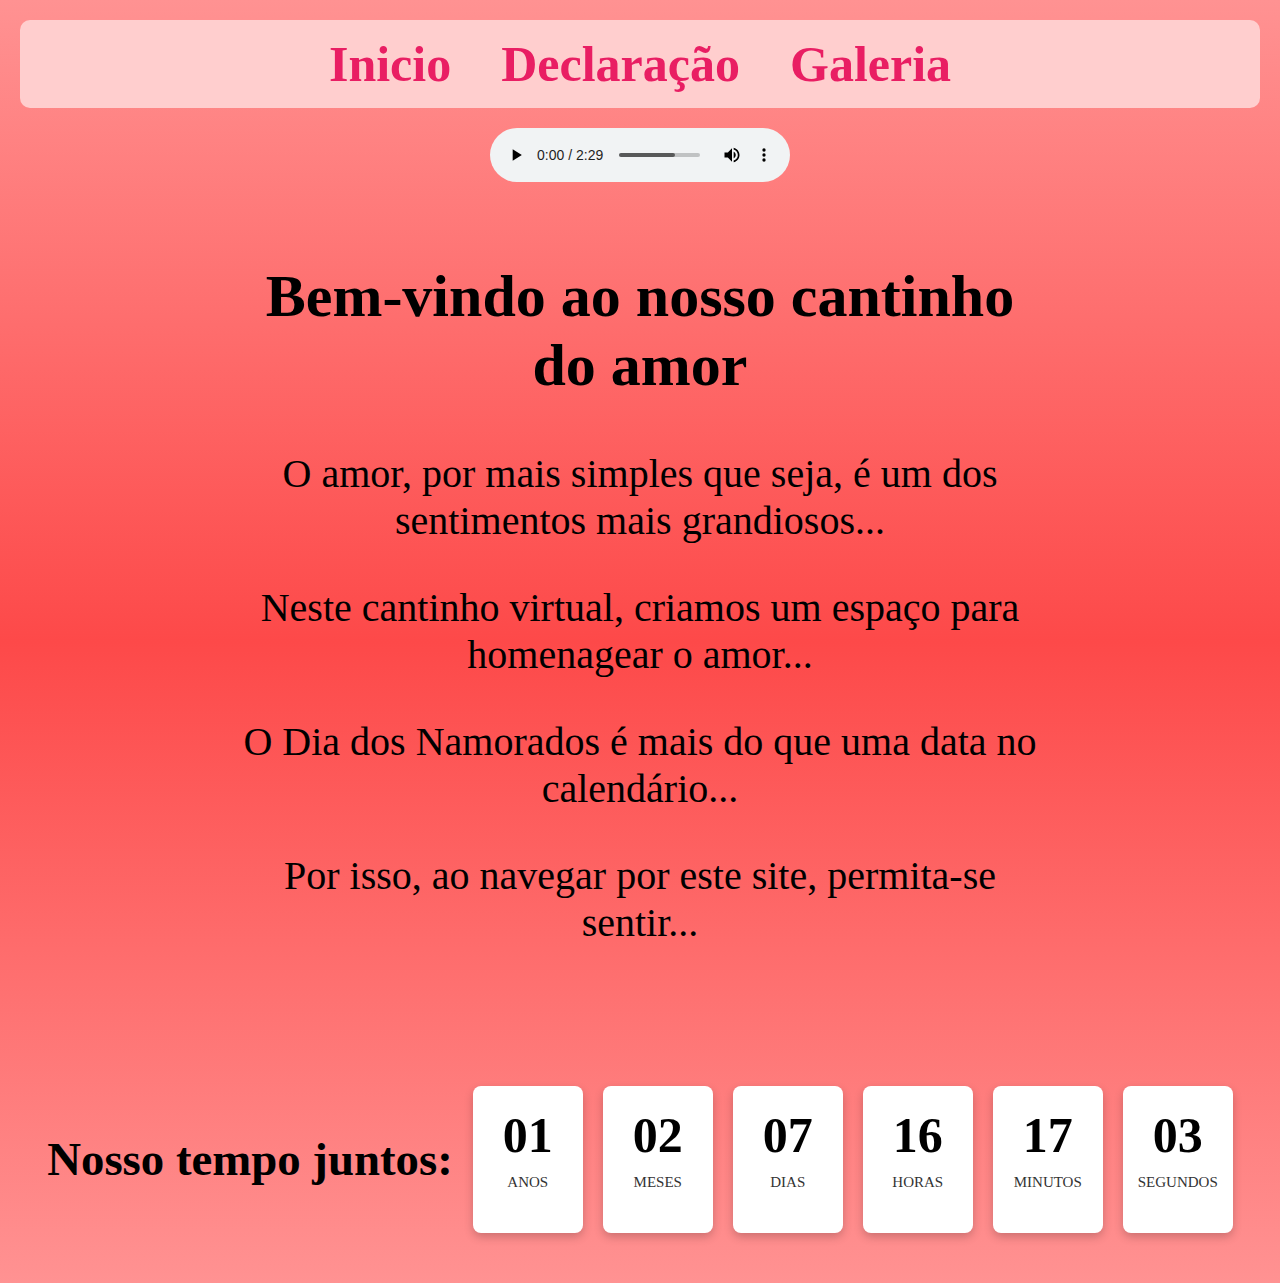
<file: index.html>
<!DOCTYPE html>
<head>
  <meta charset="UTF-8">
  <title>Presente do Dia dos Namorados</title>
  <link rel="stylesheet" href="style.css">
</head>
<body>
  <div class="opcoes">
    <nav>
      <a href="index.html">Inicio</a>
      <a href="p2.html">Declaração</a>
      <a href="p3.html">Galeria</a>
    </nav>
  </div>
         <div class="container">
    <audio id="audio" controls autoplay loop>
      <source src="audio.mp3" type="audio/mp3">
    </audio>
  </div>
  <div class="textinicio">
    <div class="titulo">
      <h2>Bem-vindo ao nosso cantinho do amor</h2>
    </div>
    <div class="texto">
      <p>O amor, por mais simples que seja, é um dos sentimentos mais grandiosos...</p>
      <p>Neste cantinho virtual, criamos um espaço para homenagear o amor...</p>
      <p>O Dia dos Namorados é mais do que uma data no calendário...</p>
      <p>Por isso, ao navegar por este site, permita-se sentir...</p>
    </div>
  </div>

  <div class="contador-container">
    <div class="tempo">
      <div class = "tempojun"><h3>Nosso tempo juntos:</h3></div>
      <div class="bloco"><span id="anos">00</span><p>ANOS</p></div>
      <div class="bloco"><span id="meses">00</span><p>MESES</p></div>
      <div class="bloco"><span id="dias">00</span><p>DIAS</p></div>
      <div class="bloco"><span id="horas">00</span><p>HORAS</p></div>
      <div class="bloco"><span id="minutos">00</span><p>MINUTOS</p></div>
      <div class="bloco"><span id="segundos">00</span><p>SEGUNDOS</p></div>
    </div>
  </div>

  <script src="audio2.js"></script>
  <script src="audio.js"></script>

  <script src="contador.js"></script>
</body>
</html>
</file>
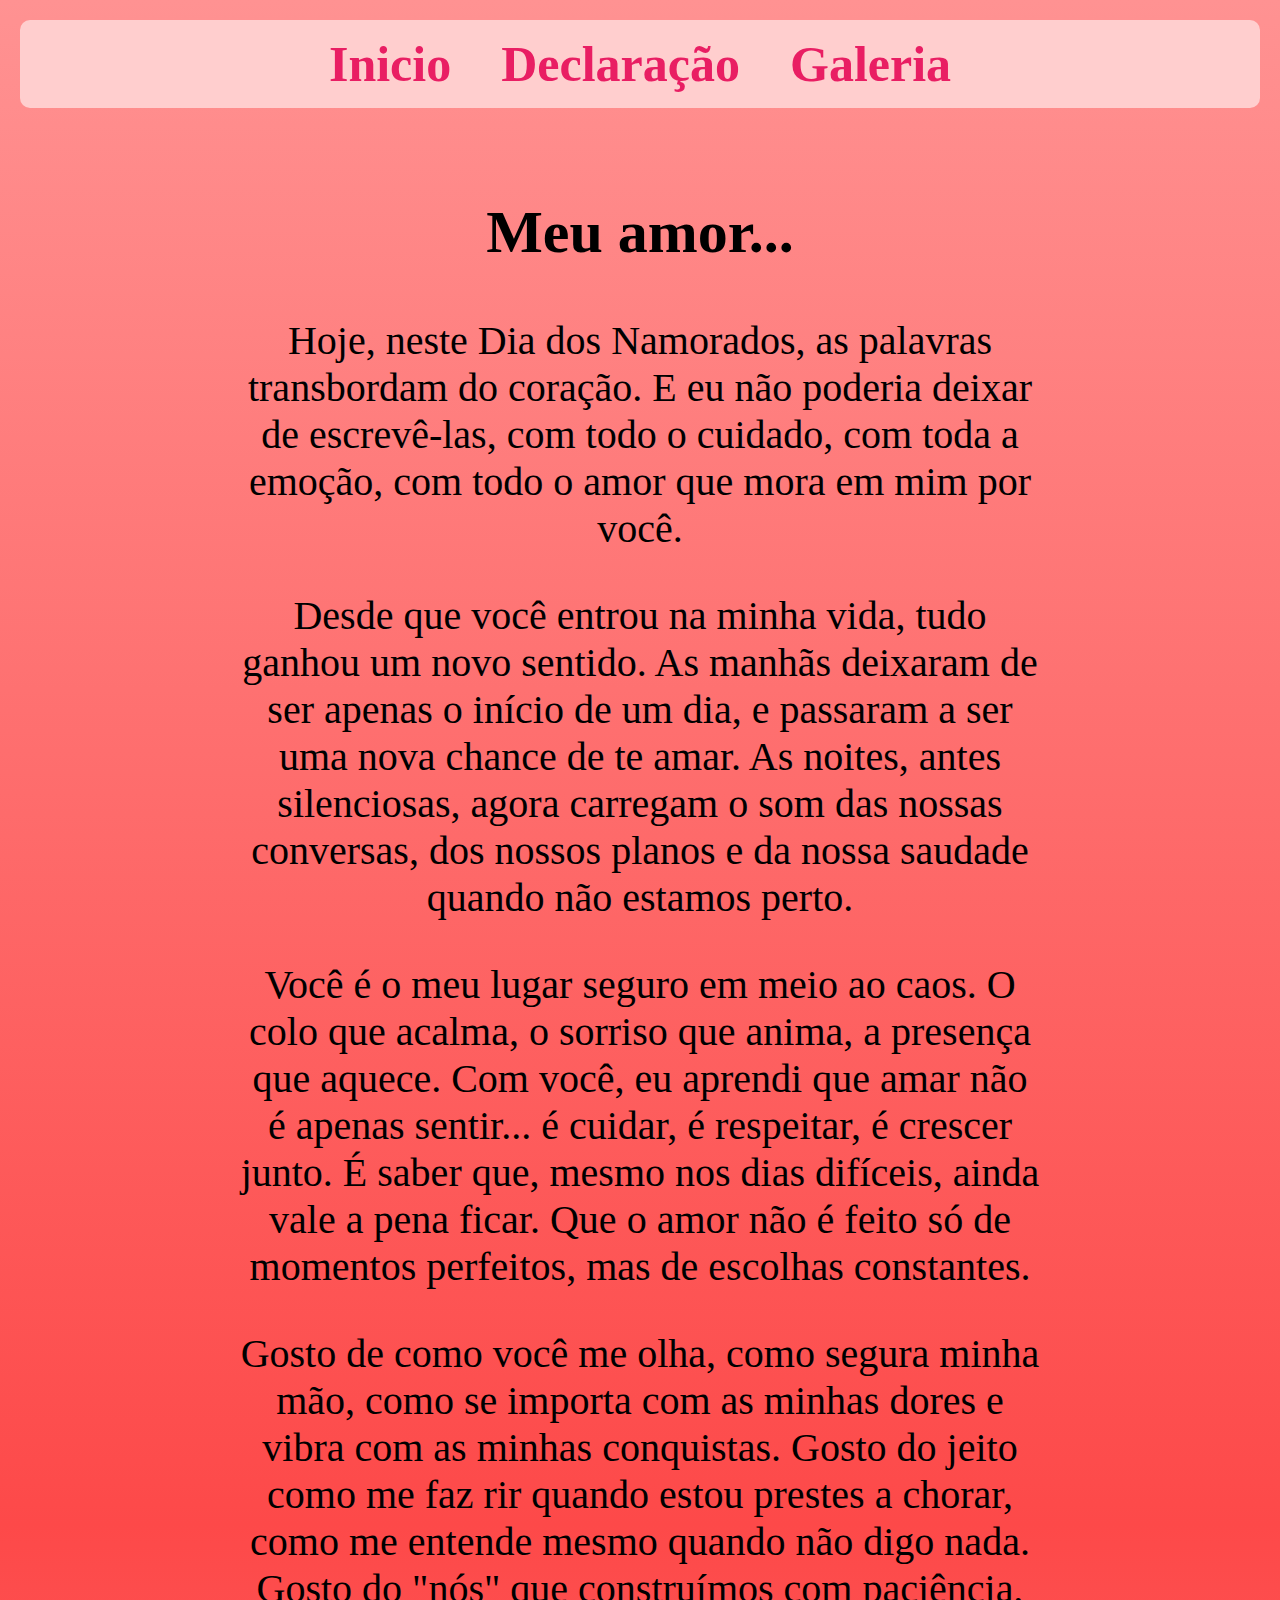
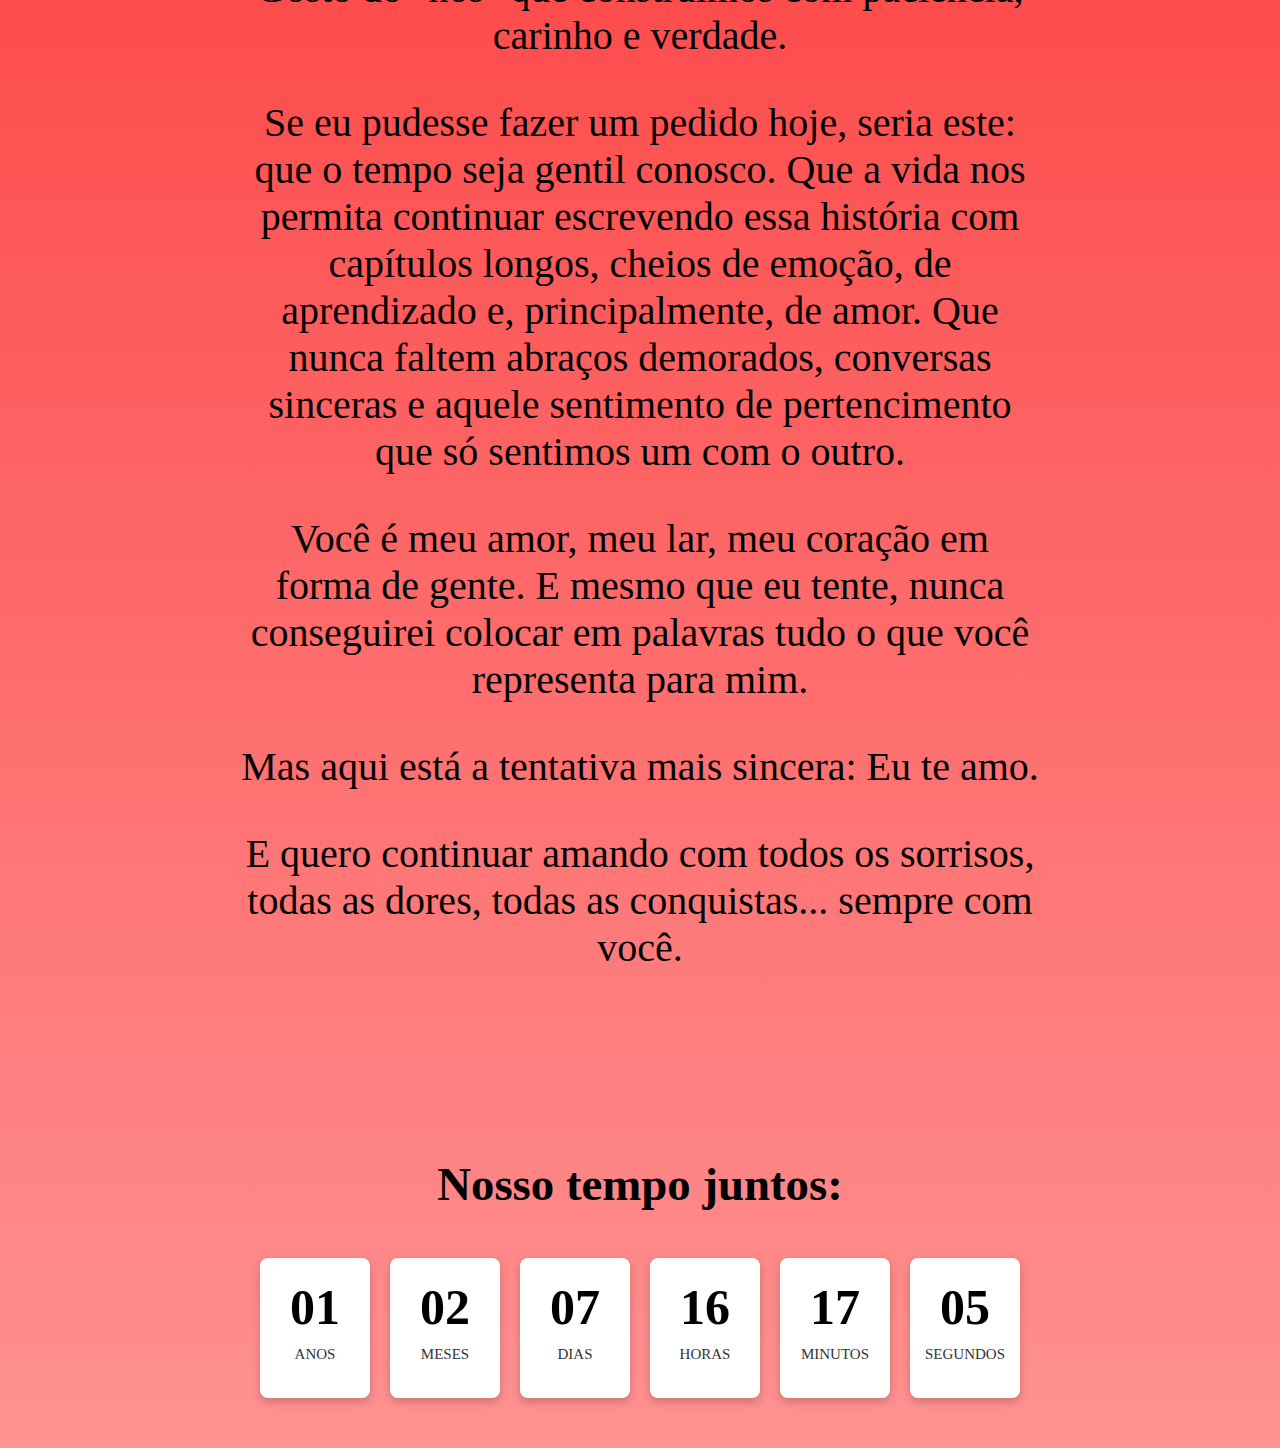
<file: p2.html>
<!DOCTYPE html>
<head>
  <meta charset="UTF-8">
  <title>Presente do Dia dos Namorados</title>
  <link rel="stylesheet" href="style.css">
</head>
<body class="body2">
  <div class="opcoes">
  <nav>
    <a href="index.html">Inicio</a>
    <a href="p2.html">Declaração</a>
    <a href="p3.html">Galeria</a>
  </nav>
  </div>
  <div class="container">
    <audio id="audio" autoplay loop class="hidden-audio">
      <source src="audio.mp3" type="audio/mp3">
    </audio>
  </div>
  <div class="corpo2">
    <h2>
        Meu amor...
    </h2>
    <div class="texto2">
        <p>
            Hoje, neste Dia dos Namorados, as palavras transbordam do coração. E eu não poderia deixar de escrevê-las, com todo o cuidado, com toda a emoção, com todo o amor que mora em mim por você.
        </p>
        <p>
            Desde que você entrou na minha vida, tudo ganhou um novo sentido. As manhãs deixaram de ser apenas o início de um dia, e passaram a ser uma nova chance de te amar. As noites, antes silenciosas, agora carregam o som das nossas conversas, dos nossos planos e da nossa saudade quando não estamos perto.
        </p>
        <p>
            Você é o meu lugar seguro em meio ao caos. O colo que acalma, o sorriso que anima, a presença que aquece. Com você, eu aprendi que amar não é apenas sentir... é cuidar, é respeitar, é crescer junto. É saber que, mesmo nos dias difíceis, ainda vale a pena ficar. Que o amor não é feito só de momentos perfeitos, mas de escolhas constantes.
        </p>
        <p>
            Gosto de como você me olha, como segura minha mão, como se importa com as minhas dores e vibra com as minhas conquistas. Gosto do jeito como me faz rir quando estou prestes a chorar, como me entende mesmo quando não digo nada. Gosto do "nós" que construímos com paciência, carinho e verdade.
        </p>
        <p>
            Se eu pudesse fazer um pedido hoje, seria este: que o tempo seja gentil conosco. Que a vida nos permita continuar escrevendo essa história com capítulos longos, cheios de emoção, de aprendizado e, principalmente, de amor. Que nunca faltem abraços demorados, conversas sinceras e aquele sentimento de pertencimento que só sentimos um com o outro.
        </p>
        <p>
            Você é meu amor, meu lar, meu coração em forma de gente. E mesmo que eu tente, nunca conseguirei colocar em palavras tudo o que você representa para mim.
        </p>
        <p>
            Mas aqui está a tentativa mais sincera: Eu te amo.
        </p>
        <p>
            E quero continuar amando com todos os sorrisos, todas as dores, todas as conquistas... sempre com você.
        </p>

    </div>
  </div>
  <div class="contador-container">
   <div class = "tempojun"><h3>Nosso tempo juntos:</h3></div>
    <div class="tempo">
      <div class="bloco"><span id="anos">00</span><p>ANOS</p></div>
      <div class="bloco"><span id="meses">00</span><p>MESES</p></div>
      <div class="bloco"><span id="dias">00</span><p>DIAS</p></div>
      <div class="bloco"><span id="horas">00</span><p>HORAS</p></div>
      <div class="bloco"><span id="minutos">00</span><p>MINUTOS</p></div>
      <div class="bloco"><span id="segundos">00</span><p>SEGUNDOS</p></div>
    </div>
  </div>

  </div>
  <script src="audio2.js"></script>
  <script src="audio.js"></script>

  <script src="contador.js"></script>
</body>  
</html>
</file>
<file: style.css>
body {
  background: linear-gradient(to bottom, rgb(255, 146, 146), rgb(253, 73, 73), rgb(255, 146, 146) );  
  text-align: center;
  align-items: center;
  font-family: 'MedievalSharp', cursive;
  margin: 0;
  padding: 0;
  font-size: 40px;
}

nav {
  display: flex;
  flex-direction: row;
  justify-content: center;
  gap: 20px;
  background-color: #ffcece;
  padding: 15px;
  text-align: center;
  border-radius: 10px;
  margin: 20px;
}

nav a {
  color: #e91e63;
  text-decoration: none;
  margin: 0 15px;
  font-weight: bold;
  font-size: 50px;
}

nav a:hover {
  text-decoration: underline;
}

.textinicio {
  max-width: 800px;
  margin: 0 auto;
  padding: 20px;
}

.corpo2 {
  max-width: 800px;
  margin: 0 auto;
  padding: 20px;
}


  .carrossel-container {
    display: flex;
    flex-direction: column;
    align-items: center;
    justify-content: center;
    height: 100vh;
  }

  .carrossel-midia {
    width: 600px;
    height: 500px;
    display: none;
    margin: auto;
  }

  .carrossel-midia.ativo {
    display: block;
  }

  .controles {
    margin-top: 20px;
  }

  .controles button {
    padding: 10px 20px;
    font-size: 18px;
    margin: 0 10px;
    cursor: pointer;
    background-color: white;
    border: 2px solid #ffcece;
    border-radius: 8px;
    transition: 0.3s;
  }

  .controles button:hover {
    background-color: #ffcece;
    color: white;
  }

.contador-container {
  padding: 30px 10px;
  margin-top: 50px;
  margin-bottom: 20px; /* espaço entre imagem e contador */
}

.tempo {
  display: flex;
  justify-content: center;
  flex-wrap: wrap;
  gap: 20px;
}

.bloco {
  background-color: white;
  padding: 20px 15px;
  border-radius: 8px;
  min-width: 80px;
  text-align: center;
  box-shadow: 0 4px 10px rgba(0, 0, 0, 0.2);
}

.bloco span {
  font-size: 50px;
  font-weight: bold;
  color: black;
  display: block;
}

.bloco p {
  margin-top: 10px;
  font-size: 15px;
  color: #333;
}

.tempojun h2{
    text-align: center;
    font-family: 'MedievalSharp', cursive;  
}

.hidden-audio {
  display: none;
}

@media (max-width: 600px) {
    .carrossel-midia {
      max-height: 50vh;
    }

    .controles button {
      font-size: 14px;
      padding: 8px 16px;
    }

    .carrossel-container {
      height: auto;
      min-height: 100vh;
    }
}
</file>
